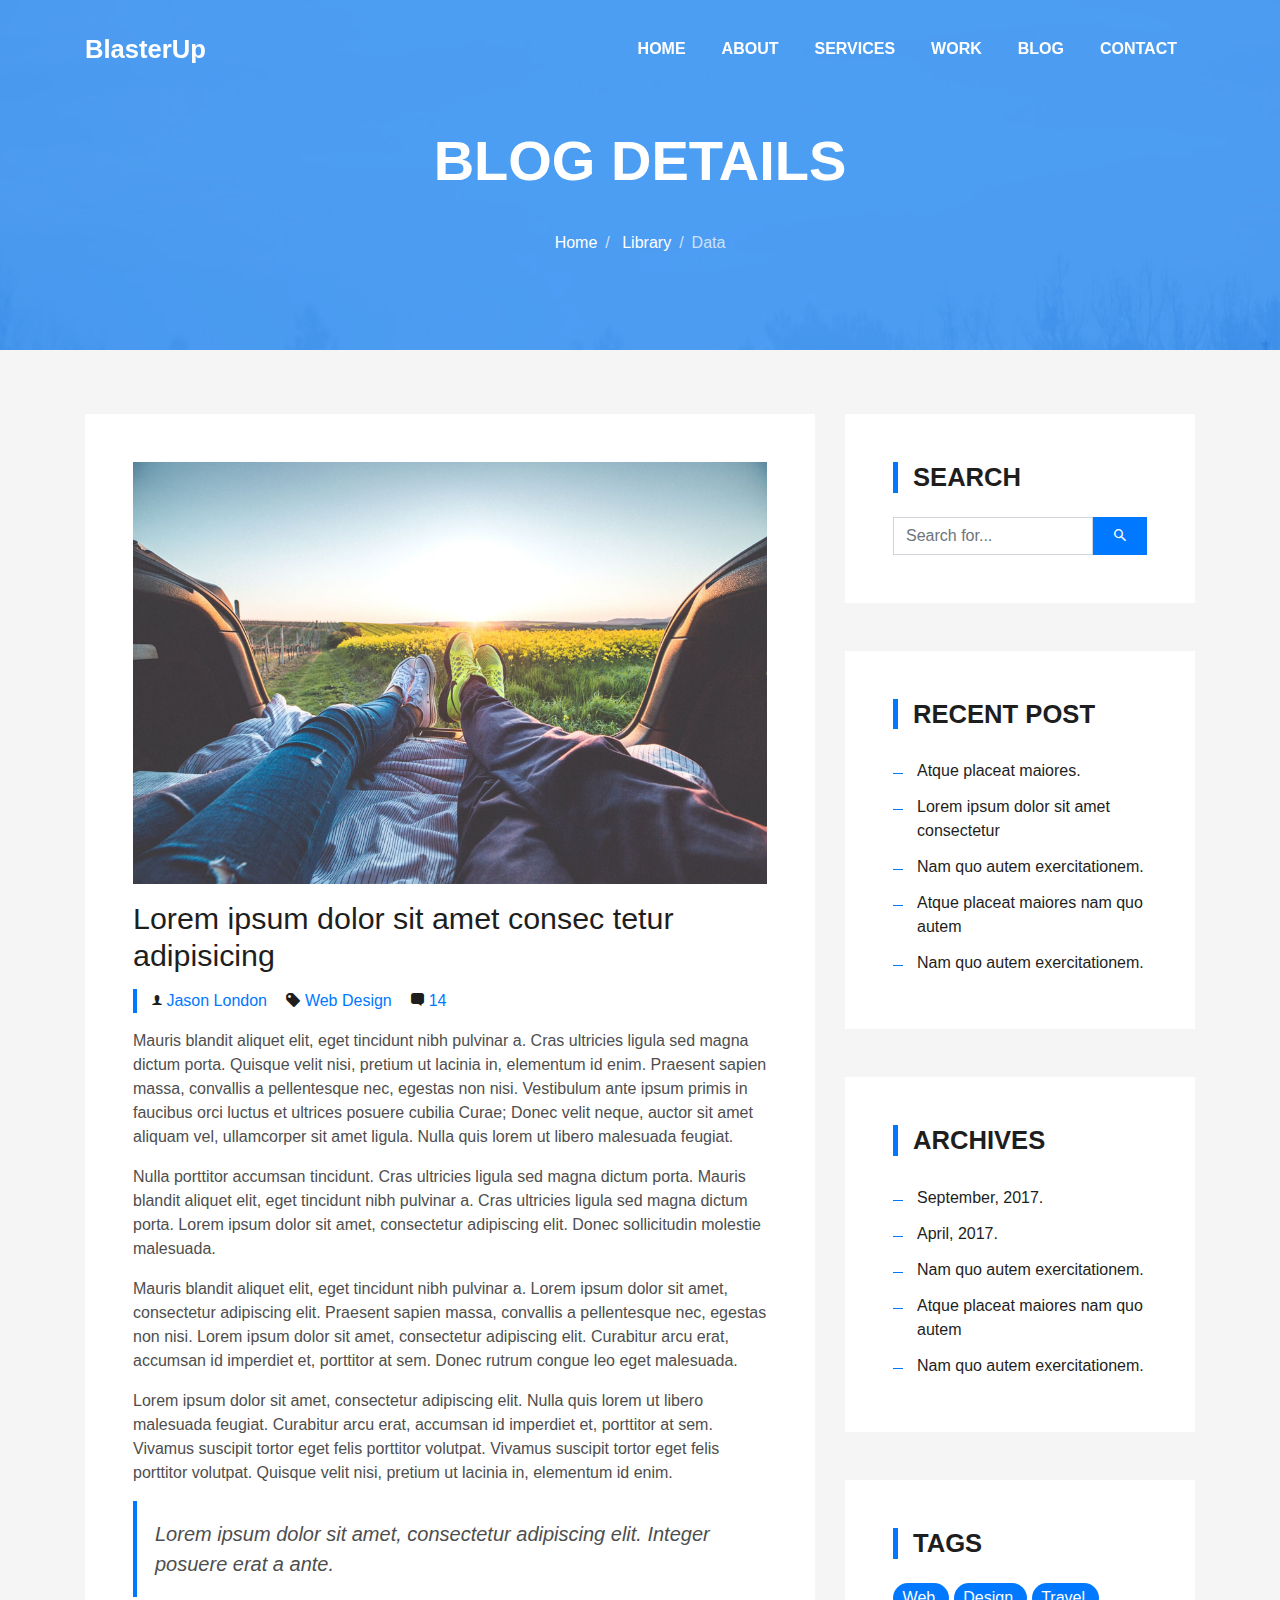
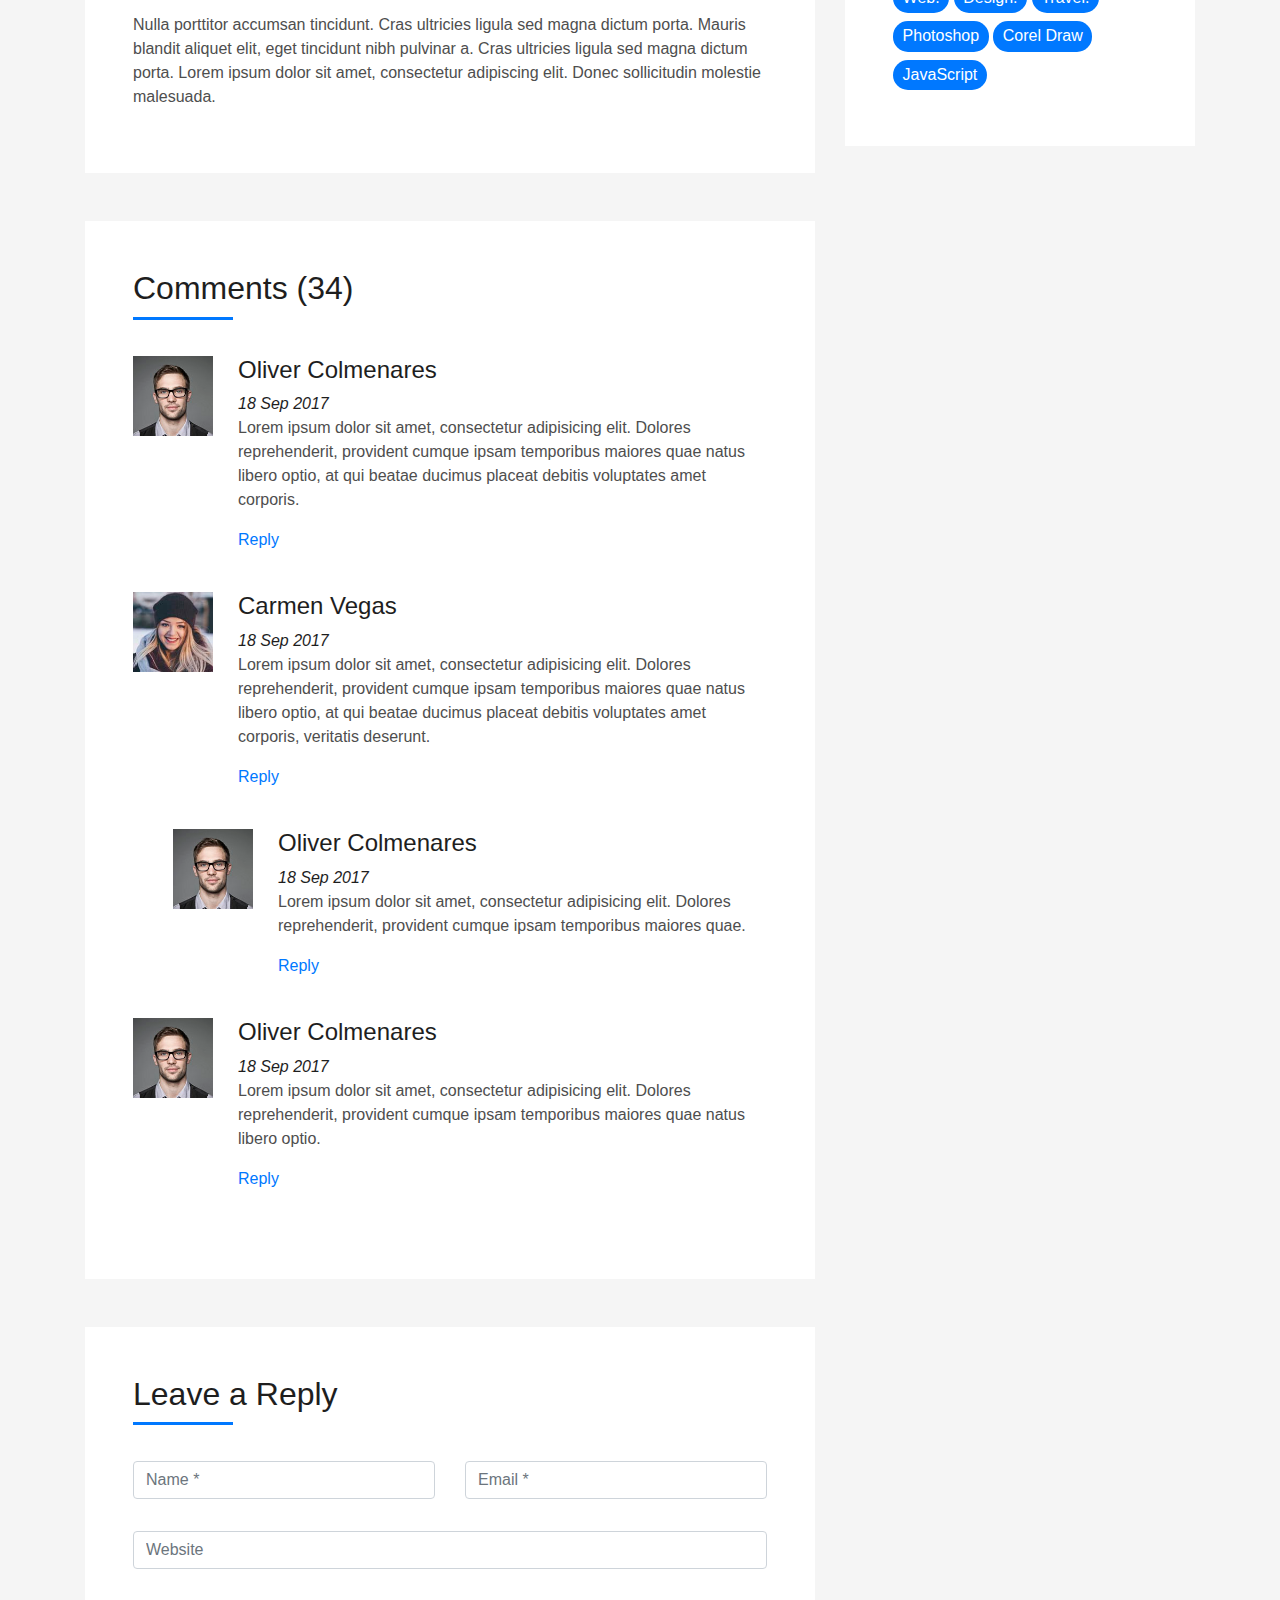
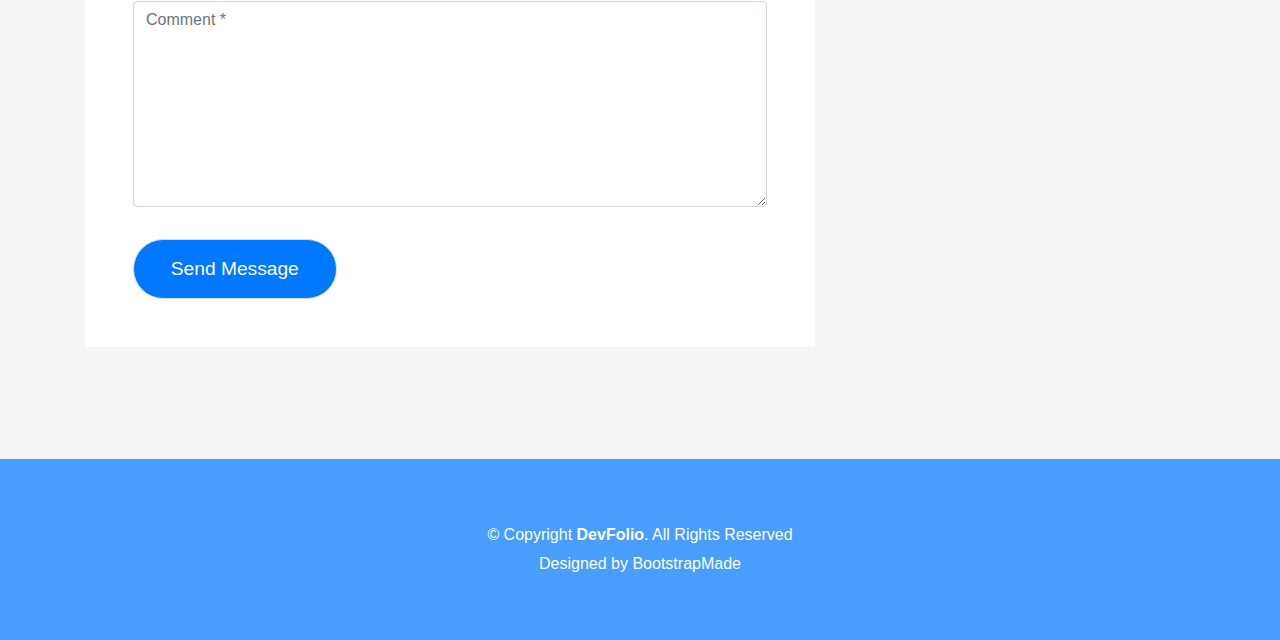
<file: static/blog-single.html>
<!DOCTYPE html>
<html lang="en">
<head>
  <meta charset="utf-8">
  <title>DevFolio Bootstrap Template</title>
  <meta content="width=device-width, initial-scale=1.0" name="viewport">
  <meta content="" name="keywords">
  <meta content="" name="description">

  <!-- Favicons -->
  <link href="img/favicon.png" rel="icon">
  <link href="img/apple-touch-icon.png" rel="apple-touch-icon">

  <!-- Bootstrap CSS File -->
  <link href="lib/bootstrap/css/bootstrap.min.css" rel="stylesheet">

  <!-- Libraries CSS Files -->
  <link href="lib/font-awesome/css/font-awesome.min.css" rel="stylesheet">
  <link href="lib/animate/animate.min.css" rel="stylesheet">
  <link href="lib/ionicons/css/ionicons.min.css" rel="stylesheet">
  <link href="lib/owlcarousel/assets/owl.carousel.min.css" rel="stylesheet">
  <link href="lib/lightbox/css/lightbox.min.css" rel="stylesheet">

  <!-- Main Stylesheet File -->
  <link href="css/style.css" rel="stylesheet">

  <!-- =======================================================
    Theme Name: DevFolio
    Theme URL: https://bootstrapmade.com/devfolio-bootstrap-portfolio-html-template/
    Author: BootstrapMade.com
    License: https://bootstrapmade.com/license/
  ======================================================= -->
</head>

<body>
  <!--/ Nav Star /-->
  <nav class="navbar navbar-b navbar-trans navbar-expand-md fixed-top" id="mainNav">
    <div class="container">
      <a class="navbar-brand js-scroll" href="#page-top">BlasterUp</a>
      <button class="navbar-toggler collapsed" type="button" data-toggle="collapse" data-target="#navbarDefault"
        aria-controls="navbarDefault" aria-expanded="false" aria-label="Toggle navigation">
        <span></span>
        <span></span>
        <span></span>
      </button>
      <div class="navbar-collapse collapse justify-content-end" id="navbarDefault">
        <ul class="navbar-nav">
          <li class="nav-item">
            <a class="nav-link js-scroll" href="index.html">Home</a>
          </li>
          <li class="nav-item">
            <a class="nav-link js-scroll" href="#">About</a>
          </li>
          <li class="nav-item">
            <a class="nav-link js-scroll" href="#">Services</a>
          </li>
          <li class="nav-item">
            <a class="nav-link js-scroll" href="#">Work</a>
          </li>
          <li class="nav-item">
            <a class="nav-link js-scroll" href="#">Blog</a>
          </li>
          <li class="nav-item">
            <a class="nav-link js-scroll" href="#">Contact</a>
          </li>
        </ul>
      </div>
    </div>
  </nav>
  <!--/ Nav End /-->

  <!--/ Intro Skew Star /-->
  <div class="intro intro-single route bg-image" style="background-image: url(img/overlay-bg.jpg)">
    <div class="overlay-mf"></div>
    <div class="intro-content display-table">
      <div class="table-cell">
        <div class="container">
          <h2 class="intro-title mb-4">Blog Details</h2>
          <ol class="breadcrumb d-flex justify-content-center">
            <li class="breadcrumb-item">
              <a href="#">Home</a>
            </li>
            <li class="breadcrumb-item">
              <a href="#">Library</a>
            </li>
            <li class="breadcrumb-item active">Data</li>
          </ol>
        </div>
      </div>
    </div>
  </div>
  <!--/ Intro Skew End /-->

  <!--/ Section Blog-Single Star /-->
  <section class="blog-wrapper sect-pt4" id="blog">
    <div class="container">
      <div class="row">
        <div class="col-md-8">
          <div class="post-box">
            <div class="post-thumb">
              <img src="img/post-1.jpg" class="img-fluid" alt="">
            </div>
            <div class="post-meta">
              <h1 class="article-title">Lorem ipsum dolor sit amet consec tetur adipisicing</h1>
              <ul>
                <li>
                  <span class="ion-ios-person"></span>
                  <a href="#">Jason London</a>
                </li>
                <li>
                  <span class="ion-pricetag"></span>
                  <a href="#">Web Design</a>
                </li>
                <li>
                  <span class="ion-chatbox"></span>
                  <a href="#">14</a>
                </li>
              </ul>
            </div>
            <div class="article-content">
              <p>
                Mauris blandit aliquet elit, eget tincidunt nibh pulvinar a. Cras ultricies ligula sed magna dictum
                porta. Quisque velit
                nisi, pretium ut lacinia in, elementum id enim. Praesent sapien massa, convallis a pellentesque
                nec, egestas non nisi. Vestibulum ante ipsum primis in faucibus orci luctus et ultrices posuere
                cubilia Curae; Donec velit neque, auctor sit amet aliquam vel, ullamcorper sit amet ligula.
                Nulla quis lorem ut libero malesuada feugiat.
              </p>
              <p>
                Nulla porttitor accumsan tincidunt. Cras ultricies ligula sed magna dictum porta. Mauris blandit
                aliquet elit, eget tincidunt
                nibh pulvinar a. Cras ultricies ligula sed magna dictum porta. Lorem ipsum dolor sit amet,
                consectetur adipiscing elit. Donec sollicitudin molestie malesuada.
              </p>
              <p>
                Mauris blandit aliquet elit, eget tincidunt nibh pulvinar a. Lorem ipsum dolor sit amet, consectetur
                adipiscing elit. Praesent
                sapien massa, convallis a pellentesque nec, egestas non nisi. Lorem ipsum dolor sit amet,
                consectetur adipiscing elit. Curabitur arcu erat, accumsan id imperdiet et, porttitor at
                sem. Donec rutrum congue leo eget malesuada.
              </p>
              <p>
                Lorem ipsum dolor sit amet, consectetur adipiscing elit. Nulla quis lorem ut libero malesuada feugiat.
                Curabitur arcu erat,
                accumsan id imperdiet et, porttitor at sem. Vivamus suscipit tortor eget felis porttitor
                volutpat. Vivamus suscipit tortor eget felis porttitor volutpat. Quisque velit nisi, pretium
                ut lacinia in, elementum id enim.
              </p>
              <blockquote class="blockquote">
                <p class="mb-0">Lorem ipsum dolor sit amet, consectetur adipiscing elit. Integer posuere erat a ante.</p>
              </blockquote>
              <p>
                Nulla porttitor accumsan tincidunt. Cras ultricies ligula sed magna dictum porta. Mauris blandit
                aliquet elit, eget tincidunt
                nibh pulvinar a. Cras ultricies ligula sed magna dictum porta. Lorem ipsum dolor sit amet,
                consectetur adipiscing elit. Donec sollicitudin molestie malesuada.
              </p>
            </div>
          </div>
          <div class="box-comments">
            <div class="title-box-2">
              <h4 class="title-comments title-left">Comments (34)</h4>
            </div>
            <ul class="list-comments">
              <li>
                <div class="comment-avatar">
                  <img src="img/testimonial-2.jpg" alt="">
                </div>
                <div class="comment-details">
                  <h4 class="comment-author">Oliver Colmenares</h4>
                  <span>18 Sep 2017</span>
                  <p>
                    Lorem ipsum dolor sit amet, consectetur adipisicing elit. Dolores reprehenderit, provident cumque
                    ipsam temporibus maiores
                    quae natus libero optio, at qui beatae ducimus placeat debitis voluptates amet corporis.
                  </p>
                  <a href="3">Reply</a>
                </div>
              </li>
              <li>
                <div class="comment-avatar">
                  <img src="img/testimonial-4.jpg" alt="">
                </div>
                <div class="comment-details">
                  <h4 class="comment-author">Carmen Vegas</h4>
                  <span>18 Sep 2017</span>
                  <p>
                    Lorem ipsum dolor sit amet, consectetur adipisicing elit. Dolores reprehenderit, provident cumque
                    ipsam temporibus maiores
                    quae natus libero optio, at qui beatae ducimus placeat debitis voluptates amet corporis,
                    veritatis deserunt.
                  </p>
                  <a href="3">Reply</a>
                </div>
              </li>
              <li class="comment-children">
                <div class="comment-avatar">
                  <img src="img/testimonial-2.jpg" alt="">
                </div>
                <div class="comment-details">
                  <h4 class="comment-author">Oliver Colmenares</h4>
                  <span>18 Sep 2017</span>
                  <p>
                    Lorem ipsum dolor sit amet, consectetur adipisicing elit. Dolores reprehenderit, provident cumque
                    ipsam temporibus maiores
                    quae.
                  </p>
                  <a href="3">Reply</a>
                </div>
              </li>
              <li>
                <div class="comment-avatar">
                  <img src="img/testimonial-2.jpg" alt="">
                </div>
                <div class="comment-details">
                  <h4 class="comment-author">Oliver Colmenares</h4>
                  <span>18 Sep 2017</span>
                  <p>
                    Lorem ipsum dolor sit amet, consectetur adipisicing elit. Dolores reprehenderit, provident cumque
                    ipsam temporibus maiores
                    quae natus libero optio.
                  </p>
                  <a href="3">Reply</a>
                </div>
              </li>
            </ul>
          </div>
          <div class="form-comments">
            <div class="title-box-2">
              <h3 class="title-left">
                Leave a Reply
              </h3>
            </div>
            <form class="form-mf">
              <div class="row">
                <div class="col-md-6 mb-3">
                  <div class="form-group">
                    <input type="text" class="form-control input-mf" id="inputName" placeholder="Name *" required>
                  </div>
                </div>
                <div class="col-md-6 mb-3">
                  <div class="form-group">
                    <input type="email" class="form-control input-mf" id="inputEmail1" placeholder="Email *" required>
                  </div>
                </div>
                <div class="col-md-12 mb-3">
                  <div class="form-group">
                    <input type="url" class="form-control input-mf" id="inputUrl" placeholder="Website">
                  </div>
                </div>
                <div class="col-md-12 mb-3">
                  <div class="form-group">
                    <textarea id="textMessage" class="form-control input-mf" placeholder="Comment *" name="message"
                      cols="45" rows="8" required></textarea>
                  </div>
                </div>
                <div class="col-md-12">
                  <button type="submit" class="button button-a button-big button-rouded">Send Message</button>
                </div>
              </div>
            </form>
          </div>
        </div>
        <div class="col-md-4">
          <div class="widget-sidebar sidebar-search">
            <h5 class="sidebar-title">Search</h5>
            <div class="sidebar-content">
              <form>
                <div class="input-group">
                  <input type="text" class="form-control" placeholder="Search for..." aria-label="Search for...">
                  <span class="input-group-btn">
                    <button class="btn btn-secondary btn-search" type="button">
                      <span class="ion-android-search"></span>
                    </button>
                  </span>
                </div>
              </form>
            </div>
          </div>
          <div class="widget-sidebar">
            <h5 class="sidebar-title">Recent Post</h5>
            <div class="sidebar-content">
              <ul class="list-sidebar">
                <li>
                  <a href="#">Atque placeat maiores.</a>
                </li>
                <li>
                  <a href="#">Lorem ipsum dolor sit amet consectetur</a>
                </li>
                <li>
                  <a href="#">Nam quo autem exercitationem.</a>
                </li>
                <li>
                  <a href="#">Atque placeat maiores nam quo autem</a>
                </li>
                <li>
                  <a href="#">Nam quo autem exercitationem.</a>
                </li>
              </ul>
            </div>
          </div>
          <div class="widget-sidebar">
            <h5 class="sidebar-title">Archives</h5>
            <div class="sidebar-content">
              <ul class="list-sidebar">
                <li>
                  <a href="#">September, 2017.</a>
                </li>
                <li>
                  <a href="#">April, 2017.</a>
                </li>
                <li>
                  <a href="#">Nam quo autem exercitationem.</a>
                </li>
                <li>
                  <a href="#">Atque placeat maiores nam quo autem</a>
                </li>
                <li>
                  <a href="#">Nam quo autem exercitationem.</a>
                </li>
              </ul>
            </div>
          </div>
          <div class="widget-sidebar widget-tags">
            <h5 class="sidebar-title">Tags</h5>
            <div class="sidebar-content">
              <ul>
                <li>
                  <a href="#">Web.</a>
                </li>
                <li>
                  <a href="#">Design.</a>
                </li>
                <li>
                  <a href="#">Travel.</a>
                </li>
                <li>
                  <a href="#">Photoshop</a>
                </li>
                <li>
                  <a href="#">Corel Draw</a>
                </li>
                <li>
                  <a href="#">JavaScript</a>
                </li>
              </ul>
            </div>
          </div>
        </div>
      </div>
    </div>
  </section>
  <!--/ Section Blog-Single End /-->

  <!--/ Section Contact-Footer Star /-->
  <section class="paralax-mf footer-paralax bg-image sect-mt4 route" style="background-image: url(img/overlay-bg.jpg)">
    <div class="overlay-mf"></div>
    <footer>
      <div class="container">
        <div class="row">
          <div class="col-sm-12">
            <div class="copyright-box">
              <p class="copyright">&copy; Copyright <strong>DevFolio</strong>. All Rights Reserved</p>
              <div class="credits">
                <!--
                  All the links in the footer should remain intact.
                  You can delete the links only if you purchased the pro version.
                  Licensing information: https://bootstrapmade.com/license/
                  Purchase the pro version with working PHP/AJAX contact form: https://bootstrapmade.com/buy/?theme=DevFolio
                -->
                Designed by <a href="https://bootstrapmade.com/">BootstrapMade</a>
              </div>
            </div>
          </div>
        </div>
      </div>
    </footer>
  </section>
  <!--/ Section Contact-footer End /-->

  <a href="#" class="back-to-top"><i class="fa fa-chevron-up"></i></a>
  <div id="preloader"></div>

  <!-- JavaScript Libraries -->
  <script src="lib/jquery/jquery.min.js"></script>
  <script src="lib/jquery/jquery-migrate.min.js"></script>
  <script src="lib/popper/popper.min.js"></script>
  <script src="lib/bootstrap/js/bootstrap.min.js"></script>
  <script src="lib/easing/easing.min.js"></script>
  <script src="lib/counterup/jquery.waypoints.min.js"></script>
  <script src="lib/counterup/jquery.counterup.js"></script>
  <script src="lib/owlcarousel/owl.carousel.min.js"></script>
  <script src="lib/lightbox/js/lightbox.min.js"></script>
  <script src="lib/typed/typed.min.js"></script>
  <!-- Contact Form JavaScript File -->
  <script src="contactform/contactform.js"></script>

  <!-- Template Main Javascript File -->
  <script src="js/main.js"></script>

</body>
</html>
</file>
<file: static/css/style.css>
/*
  Theme Name: DevFolio
  Theme URL: https://bootstrapmade.com/devfolio-bootstrap-portfolio-html-template/
  Author: BootstrapMade.com
  License: https://bootstrapmade.com/license/
*/

/*======================================
//--//-->   STYLES GENERALES
======================================*/

body {
  background-color: #f5f5f5;
  color: #4e4e4e;
}

h1,
h2,
h3,
h4,
h5,
h6 {
  color: #1e1e1e;
}

a {
  color: #1e1e1e;
  transition: all 0.5s ease-in-out;
}

a:hover {
  color: #0078ff;
  text-decoration: none;
  transition: all 0.5s ease-in-out;
}

.p-r {
  position: relative;
}

.color-a {
  color: #0078ff;
}

.color-d {
  color: #f5f5f5;
}

.color-text-a {
  color: #4e4e4e;
}

.box-shadow,
.paralax-mf,
.service-box,
.work-box,
.card-blog {
  box-shadow: 0 13px 8px -10px rgba(0, 0, 0, 0.1);
}

.box-shadow-a,
.button:hover {
  box-shadow: 0 0 0 4px #cde1f8;
}

.display-5 {
  font-size: 2.5rem;
  font-weight: 300;
  line-height: 1.1;
}

.display-6 {
  font-size: 2rem;
  font-weight: 300;
  line-height: 1.1;
}

.avatar {
  width: 32px;
  height: 32px;
  margin-right: 4px;
  overflow: hidden;
}

.bg-image {
  background-repeat: no-repeat;
  background-attachment: fixed;
  background-size: cover;
  background-position: center center;
}

.overlay-mf {
  background-color: #0078ff;
}

.overlay-mf {
  position: absolute;
  top: 0;
  left: 0px;
  padding: 0;
  height: 100%;
  width: 100%;
  opacity: .7;
}

.paralax-mf {
  position: relative;
  padding: 8rem 0;
}

.display-table {
  width: 100%;
  height: 100%;
  display: table;
}

.table-cell {
  display: table-cell;
  vertical-align: middle;
}

/*--/ Sections /--*/

.sect-4 {
  padding: 4rem 0;
}

.sect-pt4 {
  padding-top: 4rem;
}

.sect-mt4 {
  margin-top: 4rem;
}

/*--/ Title s /--*/

.title-s {
  font-weight: 600;
  color: #1e1e1e;
  font-size: 1.1rem;
}

/*--/ Title A /--*/

.title-box {
  margin-bottom: 4rem;
}

.title-a {
  font-size: 3rem;
  font-weight: bold;
  text-transform: uppercase;
}

.subtitle-a {
  color: #4e4e4e;
}

.line-mf {
  width: 40px;
  height: 5px;
  background-color: #0078ff;
  margin: 0 auto;
}

/*--/ Title Left /--*/

.title-box-2 {
  margin-bottom: 3rem;
}

.title-left {
  font-size: 2rem;
  position: relative;
}

.title-left:before {
  content: '';
  position: absolute;
  height: 3px;
  background-color: #0078ff;
  width: 100px;
  bottom: -12px;
}

/*------/ Box /------*/

.box-pl2 {
  padding-left: 2rem;
}

.box-shadow-full {
  padding: 3rem 1.25rem;
  position: relative;
  background-color: #fff;
  margin-bottom: 3rem;
  z-index: 2;
  box-shadow: 0 1px 1px 0 rgba(0, 0, 0, 0.06), 0 2px 5px 0 rgba(0, 0, 0, 0.2);
}

/*------/ Socials /------*/

.socials {
  padding: 1.5rem 0;
}

.socials ul li {
  display: inline-block;
}

.socials .ico-circle {
  height: 40px;
  width: 40px;
  font-size: 1.7rem;
  border-radius: 50%;
  line-height: 1.4;
  margin: 0 15px 0 0;
  box-shadow: 0 0 0 3px #0078ff;
  transition: all 500ms ease;
}

.socials .ico-circle:hover {
  background-color: #0078ff;
  color: #fff;
  box-shadow: 0 0 0 3px #cde1f8;
  transition: all 500ms ease;
}

/*------/ Ul resect /------*/

.ul-resect,
.socials ul,
.list-ico,
.blog-wrapper .post-meta ul,
.box-comments .list-comments,
.widget-sidebar .list-sidebar,
.widget-tags ul {
  list-style: none;
  padding-left: 0;
  margin-bottom: 0;
}

.list-ico {
  line-height: 2;
}

.list-ico span {
  color: #0078ff;
  margin-right: 10px;
}

/*------/ Ico Circle /------*/

.ico-circle {
  height: 100px;
  width: 100px;
  font-size: 2rem;
  border-radius: 50%;
  line-height: 1.55;
  margin: 0 auto;
  text-align: center;
  box-shadow: 0 0 0 10px #0078ff;
  display: block;
}

/*------/ Owl Carousel /------*/

.owl-theme .owl-dots {
  text-align: center;
  margin-top: 18px;
}

.owl-theme .owl-dots .owl-dot {
  display: inline-block;
}

.owl-theme .owl-dots .owl-dot span {
  width: 18px;
  height: 7px;
  margin: 5px 5px;
  background: #cde1f8;
  border: 0px solid #cde1f8;
  display: block;
  transition: all 0.6s ease-in-out;
  cursor: pointer;
}

.owl-theme .owl-dots .owl-dot:hover span {
  background-color: #cde1f8;
}

.owl-theme .owl-dots .owl-dot.active span {
  background-color: #1B1B1B;
  width: 25px;
}

/*--/ Scrolltop s /--*/

.scrolltop-mf {
  position: relative;
  display: none;
}

.scrolltop-mf span {
  z-index: 999;
  position: fixed;
  width: 42px;
  height: 42px;
  background-color: #0078ff;
  opacity: .7;
  font-size: 1.6rem;
  line-height: 1.5;
  text-align: center;
  color: #fff;
  top: auto;
  left: auto;
  right: 30px;
  bottom: 50px;
  cursor: pointer;
  border-radius: 50%;
}

/* Back to top button */

.back-to-top {
  position: fixed;
  display: none;
  background: #0078ff;
  color: #fff;
  width: 44px;
  height: 44px;
  text-align: center;
  line-height: 1;
  font-size: 16px;
  border-radius: 50%;
  right: 15px;
  bottom: 15px;
  transition: background 0.5s;
  z-index: 11;
}

.back-to-top i {
  padding-top: 12px;
  color: #fff;
}

/* Prelaoder */

#preloader {
  position: fixed;
  top: 0;
  left: 0;
  right: 0;
  bottom: 0;
  z-index: 9999;
  overflow: hidden;
  background: #fff;
}

#preloader:before {
  content: "";
  position: fixed;
  top: calc(50% - 30px);
  left: calc(50% - 30px);
  border: 6px solid #f2f2f2;
  border-top: 6px solid #0078ff;
  border-radius: 50%;
  width: 60px;
  height: 60px;
  -webkit-animation: animate-preloader 1s linear infinite;
  animation: animate-preloader 1s linear infinite;
}

@-webkit-keyframes animate-preloader {
  0% {
    -webkit-transform: rotate(0deg);
    transform: rotate(0deg);
  }

  100% {
    -webkit-transform: rotate(360deg);
    transform: rotate(360deg);
  }
}

@keyframes animate-preloader {
  0% {
    -webkit-transform: rotate(0deg);
    transform: rotate(0deg);
  }

  100% {
    -webkit-transform: rotate(360deg);
    transform: rotate(360deg);
  }
}

/*======================================
//--//-->   NAVBAR
======================================*/

.navbar-b {
  transition: all .5s ease-in-out;
  background-color: transparent;
  padding-top: 1.563rem;
  padding-bottom: 1.563rem;
}

.navbar-b.navbar-reduce {
  box-shadow: 0px 6px 9px 0px rgba(0, 0, 0, 0.06);
}

.navbar-b.navbar-trans .nav-item,
.navbar-b.navbar-reduce .nav-item {
  position: relative;
  padding-right: 10px;
  padding-left: 0;
}

.navbar-b.navbar-trans .nav-link,
.navbar-b.navbar-reduce .nav-link {
  color: #fff;
  text-transform: uppercase;
  font-weight: 600;
}

.navbar-b.navbar-trans .nav-link:before,
.navbar-b.navbar-reduce .nav-link:before {
  content: '';
  position: absolute;
  margin-left: 0px;
  width: 0%;
  bottom: 0;
  left: 0;
  height: 2px;
  transition: all 500ms ease;
}

.navbar-b.navbar-trans .nav-link:hover,
.navbar-b.navbar-reduce .nav-link:hover {
  color: #1B1B1B;
}

.navbar-b.navbar-trans .nav-link:hover:before,
.navbar-b.navbar-reduce .nav-link:hover:before {
  width: 35px;
}

.navbar-b.navbar-trans .show > .nav-link:before,
.navbar-b.navbar-trans .active > .nav-link:before,
.navbar-b.navbar-trans .nav-link.show:before,
.navbar-b.navbar-trans .nav-link.active:before,
.navbar-b.navbar-reduce .show > .nav-link:before,
.navbar-b.navbar-reduce .active > .nav-link:before,
.navbar-b.navbar-reduce .nav-link.show:before,
.navbar-b.navbar-reduce .nav-link.active:before {
  width: 35px;
}

.navbar-b.navbar-trans .nav-link:before {
  background-color: #fff;
}

.navbar-b.navbar-trans .nav-link:hover {
  color: #fff;
}

.navbar-b.navbar-trans .show > .nav-link,
.navbar-b.navbar-trans .active > .nav-link,
.navbar-b.navbar-trans .nav-link.show,
.navbar-b.navbar-trans .nav-link.active {
  color: #fff;
}

.navbar-b.navbar-reduce {
  transition: all .5s ease-in-out;
  background-color: #fff;
  padding-top: 15px;
  padding-bottom: 15px;
}

.navbar-b.navbar-reduce .nav-link {
  color: #0078ff;
}

.navbar-b.navbar-reduce .nav-link:before {
  background-color: #0078ff;
}

.navbar-b.navbar-reduce .nav-link:hover {
  color: #0078ff;
}

.navbar-b.navbar-reduce .show > .nav-link,
.navbar-b.navbar-reduce .active > .nav-link,
.navbar-b.navbar-reduce .nav-link.show,
.navbar-b.navbar-reduce .nav-link.active {
  color: #0078ff;
}

.navbar-b.navbar-reduce .navbar-brand {
  color: #0078ff;
}

.navbar-b.navbar-reduce .navbar-toggler span {
  background-color: #1B1B1B;
}

.navbar-b .navbar-brand {
  color: #fff;
  font-size: 1.6rem;
  font-weight: 600;
}

.navbar-b .navbar-nav .dropdown-item.show .dropdown-menu,
.navbar-b .dropdown.show .dropdown-menu,
.navbar-b .dropdown-btn.show .dropdown-menu {
  -webkit-transform: translate3d(0px, 0px, 0px);
  transform: translate3d(0px, 0px, 0px);
  visibility: visible !important;
}

.navbar-b .dropdown-menu {
  margin: 1.12rem 0 0;
  border-radius: 0;
}

.navbar-b .dropdown-menu .dropdown-item {
  padding: .7rem 1.7rem;
  transition: all 500ms ease;
}

.navbar-b .dropdown-menu .dropdown-item:hover {
  background-color: #0078ff;
  color: #fff;
  transition: all 500ms ease;
}

.navbar-b .dropdown-menu .dropdown-item.active {
  background-color: #0078ff;
}

/*--/ Hamburger Navbar /--*/

.navbar-toggler {
  position: relative;
}

.navbar-toggler:focus,
.navbar-toggler:active {
  outline: 0;
}

.navbar-toggler span {
  display: block;
  background-color: #fff;
  height: 3px;
  width: 25px;
  margin-top: 4px;
  margin-bottom: 4px;
  -webkit-transform: rotate(0deg);
  transform: rotate(0deg);
  left: 0;
  opacity: 1;
}

.navbar-toggler span:nth-child(1),
.navbar-toggler span:nth-child(3) {
  transition: -webkit-transform .35s ease-in-out;
  transition: transform .35s ease-in-out;
  transition: transform .35s ease-in-out, -webkit-transform .35s ease-in-out;
}

.navbar-toggler:not(.collapsed) span:nth-child(1) {
  position: absolute;
  left: 12px;
  top: 10px;
  -webkit-transform: rotate(135deg);
  transform: rotate(135deg);
  opacity: 0.9;
}

.navbar-toggler:not(.collapsed) span:nth-child(2) {
  height: 12px;
  visibility: hidden;
  background-color: transparent;
}

.navbar-toggler:not(.collapsed) span:nth-child(3) {
  position: absolute;
  left: 12px;
  top: 10px;
  -webkit-transform: rotate(-135deg);
  transform: rotate(-135deg);
  opacity: 0.9;
}

/*======================================
//--//-->   INTRO
======================================*/

.intro {
  height: 100vh;
  position: relative;
  color: #fff;
}

.intro .intro-content {
  text-align: center;
  position: absolute;
}

.intro .overlay-itro {
  background-color: rgba(0, 0, 0, 0.6);
  position: absolute;
  top: 0;
  left: 0px;
  padding: 0;
  height: 100%;
  width: 100%;
  opacity: .9;
}

.intro .intro-title {
  color: #fff;
  font-weight: 600;
  font-size: 3rem;
}

.intro .intro-subtitle {
  font-size: 1.5rem;
  font-weight: 300;
}

.intro .text-slider-items {
  display: none;
}

.intro-single {
  height: 350px;
}

.intro-single .intro-content {
  margin-top: 30px;
}

.intro-single .intro-title {
  text-transform: uppercase;
  font-size: 3rem;
}

.intro-single .breadcrumb {
  background-color: transparent;
  color: #0078ff;
}

.intro-single .breadcrumb .breadcrumb-item:before {
  color: #cde1f8;
}

.intro-single .breadcrumb .breadcrumb-item.active {
  color: #cde1f8;
}

.intro-single .breadcrumb a {
  color: #fff;
}

/*======================================
//--//-->   ABOUT
======================================*/

.about-mf .box-shadow-full {
  padding-top: 4rem;
  padding-bottom: 4rem;
}

.about-mf .about-img {
  margin-bottom: 2rem;
}

.about-mf .about-img img {
  margin-left: 10px;
}

.skill-mf span {
  color: #4e4e4e;
}

.skill-mf .progress {
  background-color: #cde1f8;
  margin: .5rem 0 1.2rem 0;
  border-radius: 0;
  height: .7rem;
}

.skill-mf .progress .progress-bar {
  height: .7rem;
  background-color: #0078ff;
}

/*======================================
//--//-->   SERVICES
======================================*/

.service-box {
  background-color: #fff;
  padding: 2.5rem 1.3rem;
  border-radius: 1rem;
  margin-bottom: 3rem;
}

.service-box:hover .ico-circle {
  transition: all 500ms ease;
  color: #fff;
  background-color: #0078ff;
  box-shadow: 0 0 0 10px #cde1f8;
}

.service-box .service-ico {
  margin-bottom: 1rem;
  color: #1e1e1e;
}

.service-box .ico-circle {
  transition: all 500ms ease;
  font-size: 4rem;
}

.service-box .s-title {
  font-size: 1.4rem;
  text-transform: uppercase;
  text-align: center;
  padding: .4rem 0;
}

.service-box .s-description {
  color: #4e4e4e;
}

/*======================================
//--//-->   COUNTER
======================================*/

.counter-box {
  color: #fff;
  text-align: center;
}

.counter-ico {
  margin-bottom: 1rem;
}

.counter-ico .ico-circle {
  height: 60px;
  width: 60px;
  line-height: 1.8;
  box-shadow: 0 0 0 10px #cde1f8;
}

.counter-num .counter {
  font-size: 2rem;
  margin-bottom: 0;
}

/*======================================
//--//-->   PORTFOLIO
======================================*/

.work-box {
  margin-bottom: 3rem;
  -webkit-backface-visibility: hidden;
  backface-visibility: hidden;
  background-color: #fff;
}

.work-box:hover img {
  -webkit-transform: scale(1.3);
  transform: scale(1.3);
}

.work-img {
  display: block;
  overflow: hidden;
}

.work-img img {
  transition: all 1s;
}

.work-content {
  padding: 2rem 3% 1rem 4%;
}

.work-content .w-more {
  color: #4e4e4e;
  font-size: .8rem;
}

.work-content .w-more .w-ctegory {
  color: #0078ff;
}

.work-content .w-like {
  font-size: 2.5rem;
  color: #0078ff;
  float: right;
}

.work-content .w-like a {
  color: #0078ff;
}

.work-content .w-like .num-like {
  font-size: .7rem;
}

.w-title {
  font-size: 1.2rem;
}

/*======================================
//--//-->   TESTIMONIALS
======================================*/

.testimonials .owl-carousel .owl-item img {
  width: auto;
}

.testimonial-box {
  color: #fff;
  text-align: center;
}

.testimonial-box .author-test {
  margin-top: 1rem;
}

.testimonial-box .author-test img {
  margin: 0 auto;
}

.testimonial-box .author {
  color: #fff;
  text-transform: uppercase;
  font-weight: 600;
  margin: 1rem 0;
  display: block;
  font-size: 1.4rem;
}

.testimonial-box .comit {
  font-size: 2rem;
  color: #0078ff;
  background-color: #fff;
  width: 52px;
  height: 52px;
  display: block;
  margin: 0 auto;
  border-radius: 50%;
  line-height: 1.6;
}

/*======================================
//--//-->   BLOG
======================================*/

.card-blog .card-body {
  position: relative;
}

.card-blog .card-category-box {
  position: absolute;
  text-align: center;
  top: -16px;
  left: 15px;
  right: 15px;
  line-height: 25px;
  overflow: hidden;
}

.card-blog .card-category {
  display: inline-block;
  color: #fff;
  padding: 0 15px 5px;
  overflow: hidden;
  background-color: #0078ff;
  border-radius: 4px;
}

.card-blog .card-category .category {
  color: #fff;
  display: inline-block;
  text-transform: uppercase;
  font-size: .7rem;
  letter-spacing: .1px;
  margin-bottom: 0;
}

.card-blog .card-title {
  font-size: 1.3rem;
  margin-top: .6rem;
}

.card-blog .card-description {
  color: #4e4e4e;
}

.card-blog .post-author {
  display: inline-block;
}

.card-blog .post-date {
  color: #4e4e4e;
  display: inline-block;
  float: right;
}

/*======================================
//--//-->   BLOG-SINGLE
======================================*/

.post-box,
.form-comments,
.box-comments,
.widget-sidebar {
  padding: 2rem;
  background-color: #fff;
  margin-bottom: 3rem;
}

.blog-wrapper .article-title {
  font-size: 1.5rem;
}

.blog-wrapper .post-meta {
  margin: 1rem 0;
}

.blog-wrapper .post-meta ul {
  border-left: 4px solid #0078ff;
  margin-top: 1rem;
}

.blog-wrapper .post-meta ul li {
  display: inline-block;
  margin-left: 15px;
}

.blog-wrapper .post-meta ul a {
  color: #0078ff;
}

.blog-wrapper .post-meta ul span {
  color: #1e1e1e;
}

.blog-wrapper .blockquote {
  border-left: 4px solid #0078ff;
  padding: 18px;
  font-style: italic;
}

/*------/ Comments /------*/

.box-comments .list-comments li {
  padding-bottom: 40px;
}

.box-comments .list-comments .comment-avatar {
  display: table-cell;
  vertical-align: top;
}

.box-comments .list-comments .comment-avatar img {
  width: 80px;
  height: 80px;
}

.box-comments .list-comments .comment-author {
  font-size: 1.3rem;
}

.box-comments .list-comments .comment-details {
  display: table-cell;
  vertical-align: top;
  padding-left: 25px;
}

.box-comments .list-comments a {
  color: #0078ff;
}

.box-comments .list-comments span {
  color: #1e1e1e;
  font-style: italic;
}

.box-comments .comment-children {
  margin-left: 40px;
}

/*------/ Sidebar /------*/

.widget-sidebar .sidebar-title {
  font-size: 1.6rem;
  font-weight: 600;
  border-left: 5px solid #0078ff;
  padding-left: 15px;
  text-transform: uppercase;
  margin-bottom: 1.5rem;
}

.widget-sidebar .list-sidebar li {
  position: relative;
  padding: 6px 0 6px 24px;
}

.widget-sidebar .list-sidebar li:before {
  position: absolute;
  content: "";
  width: 10px;
  height: 1px;
  left: 0;
  background-color: #0078ff;
  top: 20px;
}

.sidebar-search input {
  background-color: #fff;
  border-radius: 0;
  transition: all 0.5s ease-in-out;
}

.sidebar-search .btn-search {
  background-color: #0078ff;
  border-color: #0078ff;
  border-radius: 0;
  padding-left: 20px;
  padding-right: 20px;
}

.widget-tags ul li {
  display: inline-block;
  background-color: #0078ff;
  padding: .2rem .6rem;
  margin-bottom: .5rem;
  border-radius: 15px;
}

.widget-tags ul li a {
  color: #fff;
}

/*======================================
//--//-->   CONTACT
======================================*/

.footer-paralax {
  padding: 4rem 0 0 0;
}

.contact-mf {
  margin-top: 4rem;
}

/*======================================
//--//-->   FOOTER
======================================*/

footer {
  text-align: center;
  color: #fff;
  padding-bottom: 4rem;
}

footer .copyright {
  margin-bottom: .3rem;
}

footer .credits {
  margin-bottom: 0;
}

footer .credits a {
  color: #fff;
}

/*======================================
//--//-->   CONtaCT FORM
======================================*/

#sendmessage {
  color: #0078ff;
  border: 1px solid #0078ff;
  display: none;
  text-align: center;
  padding: 15px;
  font-weight: 600;
  margin-bottom: 15px;
}

#errormessage {
  color: red;
  display: none;
  border: 1px solid red;
  text-align: center;
  padding: 15px;
  font-weight: 600;
  margin-bottom: 15px;
}

#sendmessage.show,
#errormessage.show,
.show {
  display: block;
}

.validation {
  color: red;
  display: none;
  margin: 0 0 20px;
  font-weight: 400;
  font-size: 13px;
}

/*======================================
//--//-->   BUTTON
======================================*/

.button {
  display: inline-block;
  padding: .3rem .6rem;
  text-align: center;
  vertical-align: middle;
  -webkit-user-select: none;
  -moz-user-select: none;
  -ms-user-select: none;
  user-select: none;
  font-size: 1rem;
  border-radius: .3rem;
  border: 1px solid transparent;
  transition: all 500ms ease;
  cursor: pointer;
}

.button:focus {
  outline: 0;
}

.button:hover {
  background-color: #0062d3;
  color: #fff;
  transition: all 500ms ease;
}

.button-a {
  background-color: #0078ff;
  color: #fff;
  border-color: #cde1f8;
}

.button-big {
  padding: .9rem 2.3rem;
  font-size: 1.2rem;
}

.button-rouded {
  border-radius: 5rem;
}

.btn-lg {
  padding: .5rem 1rem;
  font-size: 1.25rem;
  line-height: 1.5;
  border-radius: .3rem;
}

@media (min-width: 577px) {
  .counter-box {
    margin-bottom: 1.8rem;
  }
}

@media (min-width: 767px) {
  .about-mf .box-pl2 {
    margin-top: 3rem;
    padding-left: 0rem;
  }

  .card-blog {
    margin-bottom: 3rem;
  }

  .contact-mf .box-pl2 {
    margin-top: 3rem;
    padding-left: 0rem;
  }
}

@media (min-width: 768px) {
  .box-shadow-full {
    padding: 3rem;
  }

  .navbar-b.navbar-trans .nav-item,
  .navbar-b.navbar-reduce .nav-item {
    padding-left: 10px;
  }

  .navbar-b.navbar-trans .nav-link:before,
  .navbar-b.navbar-reduce .nav-link:before {
    margin-left: 18px;
  }

  .intro .intro-title {
    font-size: 4.5rem;
  }

  .intro .intro-subtitle {
    font-size: 2.5rem;
  }

  .intro-single .intro-title {
    font-size: 3.5rem;
  }

  .testimonial-box .description {
    padding: 0 5rem;
  }

  .post-box,
  .form-comments,
  .box-comments,
  .widget-sidebar {
    padding: 3rem;
  }

  .blog-wrapper .article-title {
    font-size: 1.9rem;
  }

  .box-comments .list-comments .comment-author {
    font-size: 1.5rem;
  }
}

@media (min-width: 992px) {
  .testimonial-box .description {
    padding: 0 8rem;
  }
}

@media (min-width: 1200px) {
  .testimonial-box .description {
    padding: 0 13rem;
  }
}

@media (max-width: 1024px) {
  .bg-image {
    background-attachment: scroll;
  }
}

@media (max-width: 768px) {
  .back-to-top {
    bottom: 15px;
  }
}
</file>
